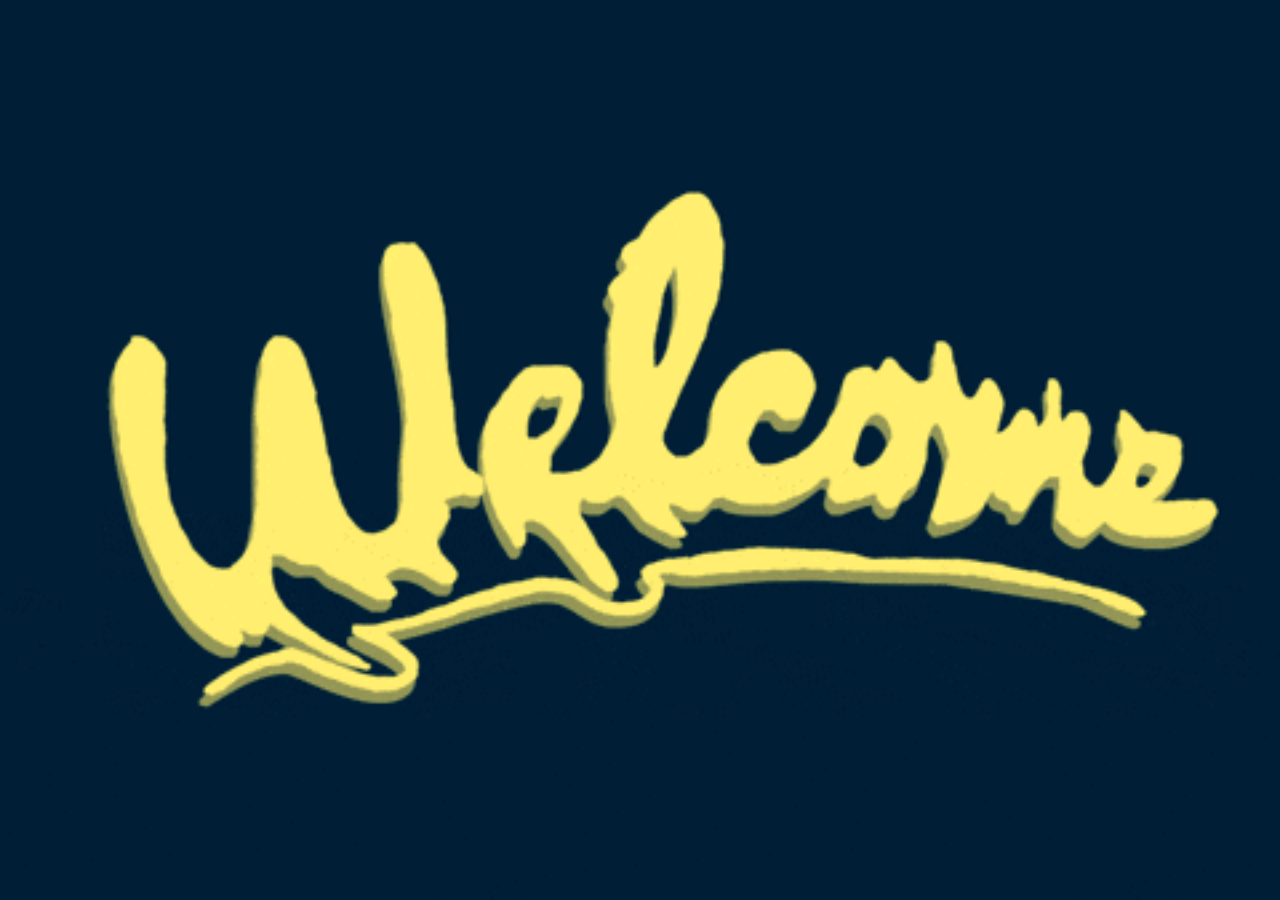
<file: proj2/welcome.html>
<!DOCTYPE html>
<html lang="en">
<head> 
    <meta charset="UTF-8">
    <meta name="viewport" content="width=device-width, initial-scale=1.0">
    <title>Welcome GIF</title>
    <style>
        body {
            margin: 0;
            overflow: hidden;
            display: flex;
            justify-content: center;
            align-items: center;
            background: black;
        }
        img {
            width: 100vw; 
            height: 100vh; 
            object-fit: cover; /* Ensure the GIF covers the screen */
        }
    </style>
</head>
<body>
    <img src="welcome.gif" alt="Welcome GIF">
</body>
</html>
</file>
